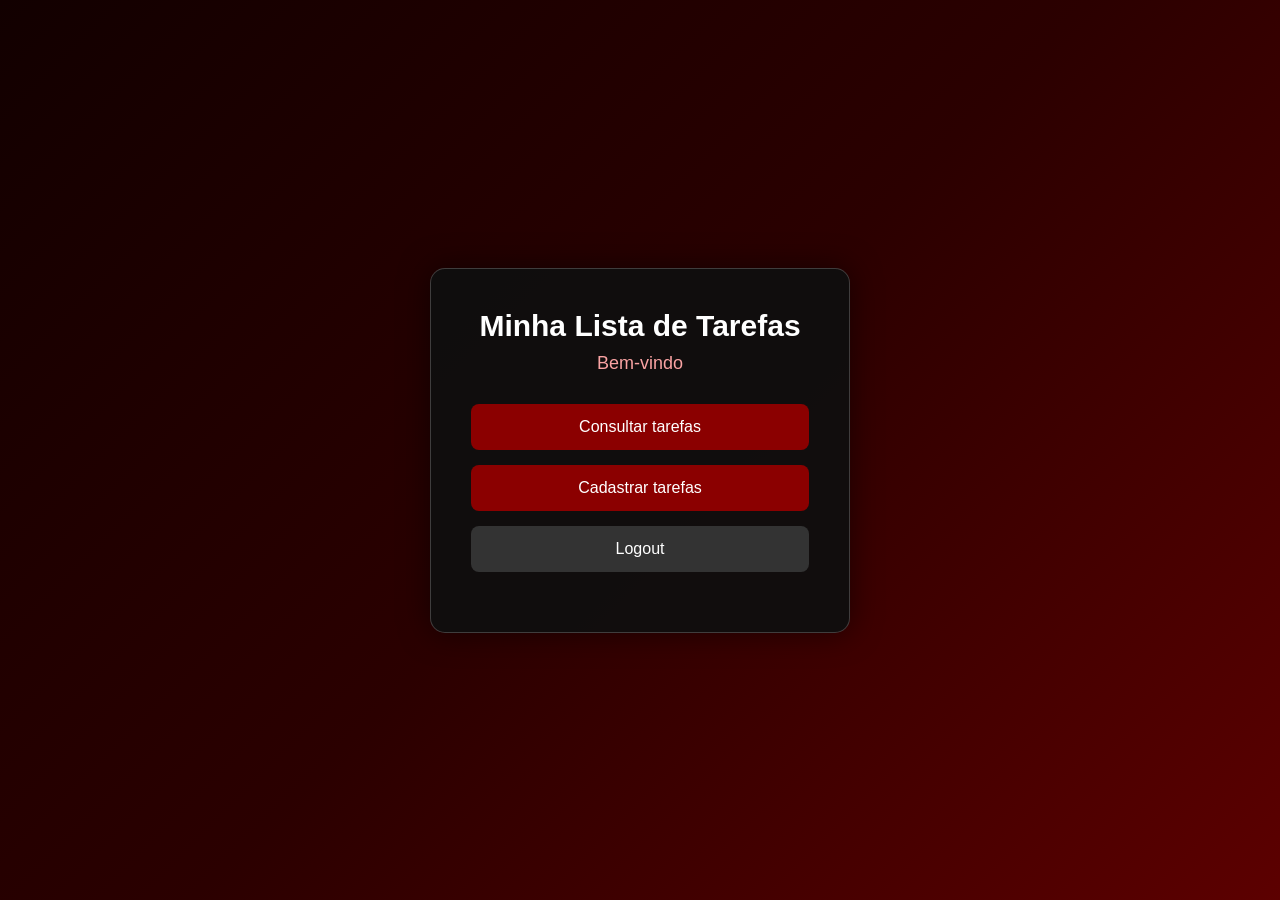
<file: FrontEnd (2)/FrontEnd/index.html>
<!DOCTYPE html>
<html lang="pt-br">
<head>
    <meta charset="UTF-8">
    <meta name="viewport" content="width=device-width, initial-scale=1.0">
    <link rel="stylesheet" href="index.css">
    <title>PROJETO - Lista</title>
</head>
<body>
    <div class="container">
        <h2>Minha Lista de Tarefas</h2>
        <h3 id="usuarioLogado">
            Bem-vindo
        </h3>
        <form id="formConsultaTarefa">
            <button type="submit" class="btn">
                Consultar tarefas
            </button>
        </form>
        <a href="cadastroTarefa.html" class="btn linkBtn">
            Cadastrar tarefas
        </a>
        <button id="Logout" class="btn logoutBtn">
            Logout
        </button>
        <div id="respostaTarefa"></div>
    </div>
    <script src="scriptLista.js"></script>
</body>
</html>
</file>
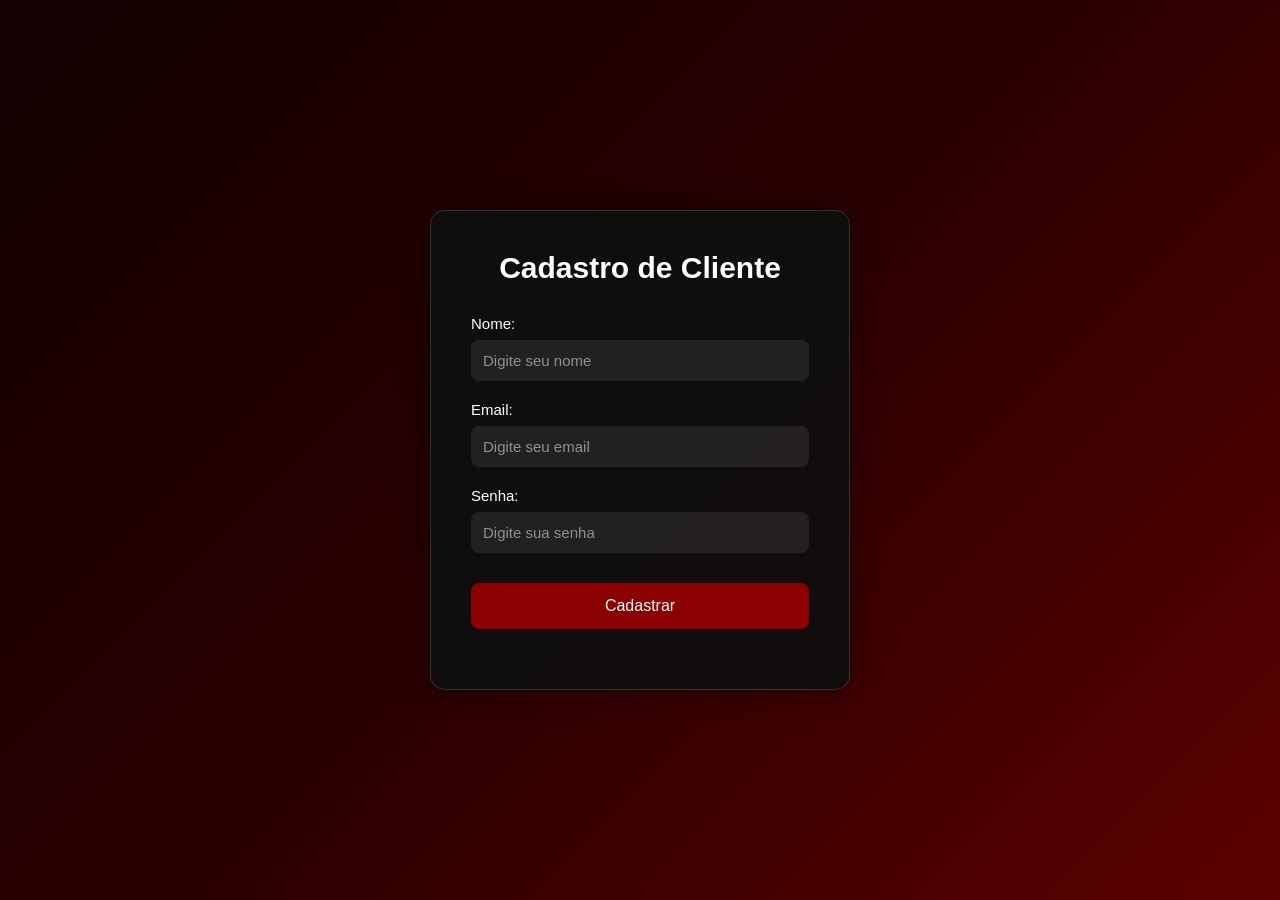
<file: FrontEnd (2)/FrontEnd/cadastro.html>
<!DOCTYPE html>
<html lang="pt-br">
<head>
    <meta charset="UTF-8">
    <meta name="viewport" content="width=device-width, initial-scale=1.0">
    <link rel="stylesheet" href="cadastro.css">
    <title>Cadastro de Cliente</title>
</head>
<body>
    <div class="container">
        <h2>Cadastro de Cliente</h2>
        <form id="cadastroCliente">
            <label for="nome">Nome:</label>
            <input type="text"
                   name="nome"
                   id="nome"
                   placeholder="Digite seu nome">
            <label for="email">Email:</label>
            <input type="email"
                   name="email"
                   id="email"
                   placeholder="Digite seu email">
            <label for="senha">Senha:</label>
            <input type="password"
                   name="senha"
                   id="senha"
                   placeholder="Digite sua senha">
            <input type="submit" value="Cadastrar">
        </form>
        <div id="respostaCliente"></div>
    </div>
    <script src="scriptCadastro.js"></script>
</body>
</html>
</file>
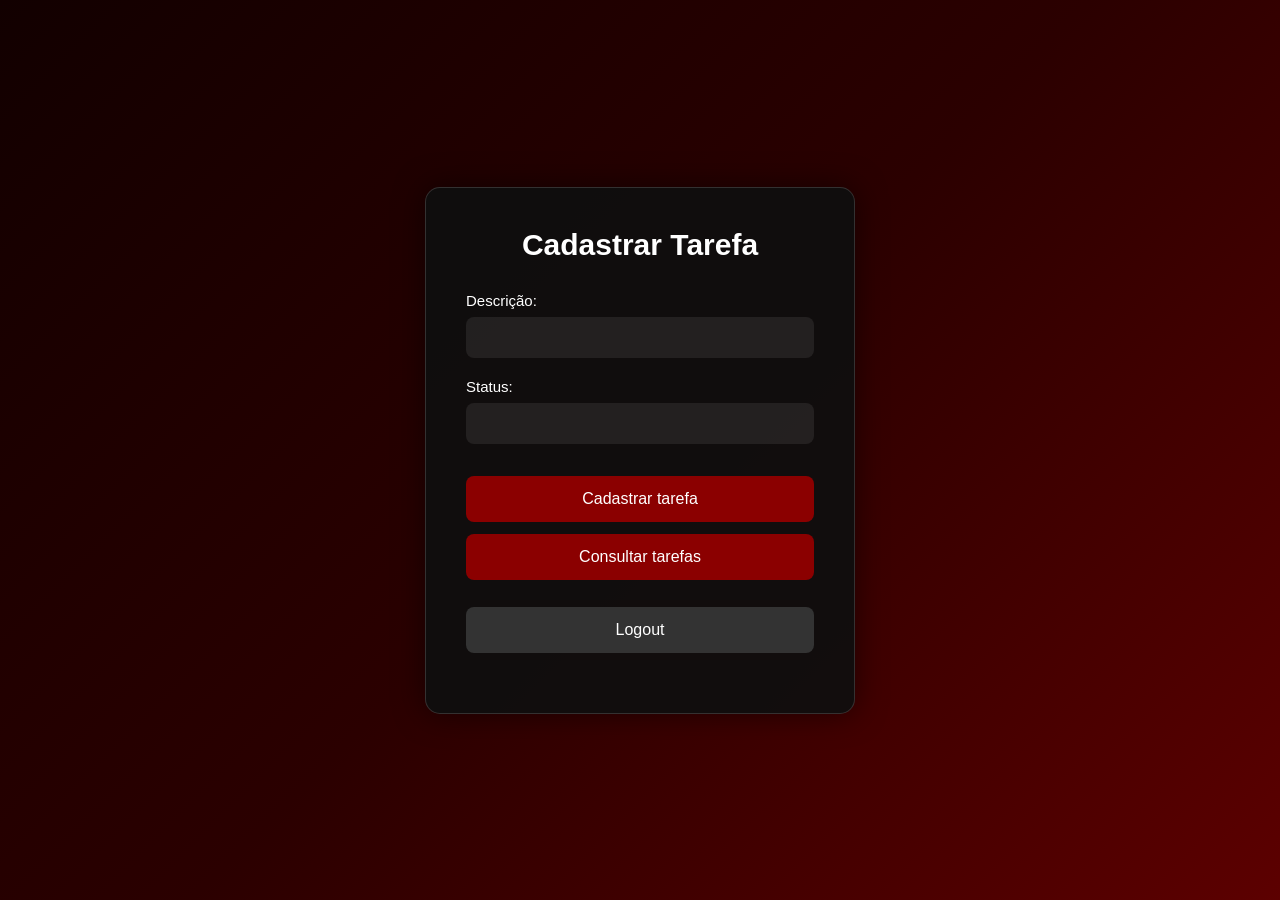
<file: FrontEnd (2)/FrontEnd/cadastroTarefa.html>
<!DOCTYPE html>
<html lang="pt-br">
<head>
    <meta charset="UTF-8">
    <meta name="viewport" content="width=device-width, initial-scale=1.0">
    <link rel="stylesheet" href="cadastroTarefa.css">
    <title>Cadastro de Tarefas</title>
</head>
<body>
    <div class="container">
        <h2>Cadastrar Tarefa</h2>
        <form id="cadastroTarefa">          
            <label for="descricao">Descrição: </label>
            <input type="text" name="descricao" id="descricao">
            <label for="status">Status: </label>
            <input type="status" name="status" id="status">
            <input type="submit" value="Cadastrar tarefa">
        </form>
        <a href="index.html" class="btn linkBtn">
            Consultar tarefas
        </a>
        <button id="Logout">
            Logout
        </button> 
        <div id="respostaTarefa"></div>
    </div>
    <script src="scriptTarefa.js"></script>
</body>
</html>
</file>
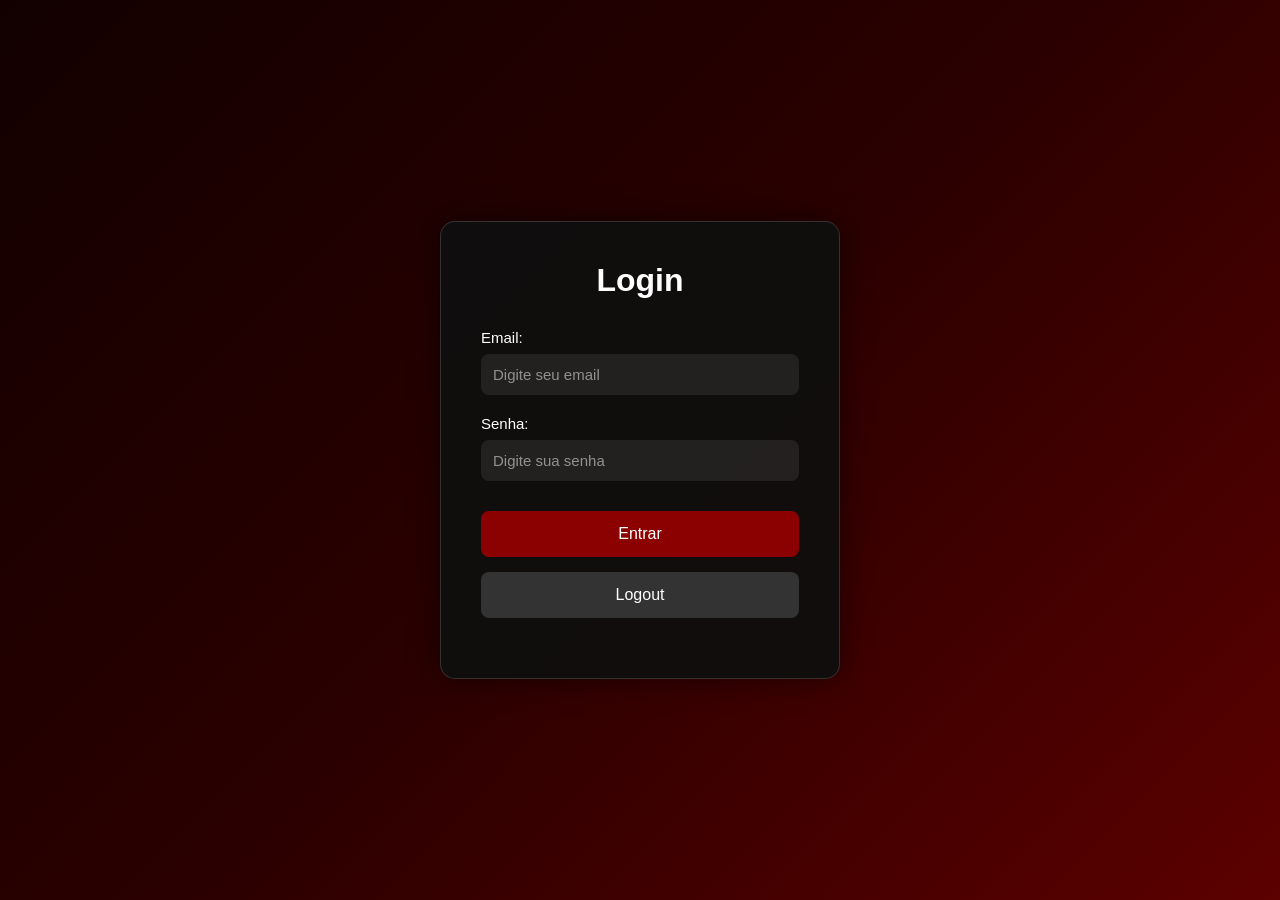
<file: FrontEnd (2)/FrontEnd/login.html>
<!DOCTYPE html>
<html lang="pt-br">
<head>
    <meta charset="UTF-8">
    <meta name="viewport" content="width=device-width, initial-scale=1.0">
    <link rel="stylesheet" href="login.css">
    <title>Login do usuário</title>
</head>
<body>
    <div class="container">
        <h2>Login</h2>
        <form id="loginForm">
            <label for="email">Email:</label>
            <input type="email" id="email" placeholder="Digite seu email">
            <label for="senha">Senha:</label>
            <input type="password" id="senha" placeholder="Digite sua senha">
            <input type="submit" value="Entrar">
        </form>
        <button id="Logout">
            Logout
        </button>
        <div id="resposta"></div>
    </div>
    <script src="scriptCliente.js"></script>
</body>
</html>
</file>
<file: FrontEnd (2)/FrontEnd/index.css>
*{
    margin: 0;
    padding: 0;
    box-sizing: border-box;
}

body{
    font-family: "Segoe UI", Arial, sans-serif;
    background: linear-gradient(135deg, #120000, #2b0000, #5c0000);
    height: 100vh;

    display: flex;
    justify-content: center;
    align-items: center;
}

.container{
    background: rgba(15,15,15,0.92);
    width: 420px;
    padding: 40px;
    border-radius: 15px;
    border: 1px solid rgba(255,255,255,0.2);
    box-shadow: 0 0 30px rgba(0,0,0,0.5);
    text-align: center;
}

h2{
    color: white;
    margin-bottom: 10px;
    font-size: 30px;
}

#usuarioLogado{
    color: #faa3a3;
    margin-bottom: 30px;
    font-size: 18px;
    font-weight: normal;
}

form{
    margin-bottom: 15px;
}

.btn{
    width: 100%;
    padding: 14px;
    border: none;
    border-radius: 8px;
    background: #8b0000;
    color: white;
    font-size: 16px;
    cursor: pointer;
    transition: 0.3s;
}

.btn:hover{
    background: #b30000;
    transform: scale(1.02);
}

.linkBtn{
    display: block;
    text-decoration: none;
    margin-bottom: 15px;

}

.logoutBtn{
    background: #333;
}

.logoutBtn:hover{
    background: #555;
}

#respostaTarefa{
    margin-top: 20px;
    color: white;
}

.btnDeletar{
    background: #b30000;
    color: white;
    border: none;
    padding: 10px 18px;
    border-radius: 8px;
    cursor: pointer;
    font-size: 14px;
    transition: 0.3s;
}

.btnDeletar:hover{
    background: #ff0000;
    transform: scale(1.05);
}

.btnAtualizar{
    background: #b30000;
    color: white;
    border: none;
    padding: 10px 18px;
    border-radius: 8px;
    cursor: pointer;
    font-size: 14px;
    transition: 0.3s;
}

.btnAtualizar:hover{
    background: #ff0000;
    transform: scale(1.05);
}

#formAtualizarTarefa{

    width: 420px;

    background: rgba(15,15,15,0.92);

    padding: 40px;

    border-radius: 15px;

    border: 1px solid rgba(255,255,255,0.15);

    box-shadow: 0 0 30px rgba(0,0,0,0.5);

    margin: 30px auto;

    display: flex;

    flex-direction: column;
}

#formAtualizarTarefa h2{

    color: white;

    text-align: center;

    margin-bottom: 30px;

    font-size: 30px;
}

#formAtualizarTarefa label{

    color: white;

    margin-bottom: 8px;

    font-size: 15px;
}

#formAtualizarTarefa input[type="text"],
#formAtualizarTarefa input[type="number"]{
    width: 100%;
    padding: 12px;
    margin-bottom: 20px;
    border: none;
    border-radius: 8px;
    background: rgba(255,255,255,0.08);
    color: white;
    outline: none;
    font-size: 15px;
    transition: 0.3s;
}

#formAtualizarTarefa input[type="text"]:focus,
#formAtualizarTarefa input[type="number"]:focus{
    border: 1px solid #ff4d4d;
    box-shadow: 0 0 10px rgba(255,0,0,0.3);
}

#formAtualizarTarefa input[type="submit"]{
    width: 100%;
    padding: 14px;
    border: none;
    border-radius: 8px;
    background: #8b0000;
    color: white;
    font-size: 16px;
    cursor: pointer;
    transition: 0.3s;
    margin-top: 10px;
}
#formAtualizarTarefa input[type="submit"]:hover{
    background: #b30000;
    transform: scale(1.02);
}

#formAtualizarTarefa ::placeholder{
    color: rgba(255,255,255,0.5);
}
</file>
<file: FrontEnd (2)/FrontEnd/cadastro.css>
*{
    margin: 0;
    padding: 0;
    box-sizing: border-box;
}

body{

    font-family: "Segoe UI", Arial, sans-serif;

    background: linear-gradient(135deg, #120000, #2b0000, #5c0000);

    height: 100vh;

    display: flex;
    justify-content: center;
    align-items: center;
}

.container{

    width: 420px;

    background: rgba(15,15,15,0.92);

    padding: 40px;

    border-radius: 15px;

    border: 1px solid rgba(255,255,255,0.15);

    box-shadow: 0 0 30px rgba(0,0,0,0.5);
}

h2{

    color: white;

    text-align: center;

    margin-bottom: 30px;

    font-size: 30px;
}

form{

    display: flex;

    flex-direction: column;
}

label{

    color: white;

    margin-bottom: 8px;

    font-size: 15px;
}

input[type="text"],
input[type="email"],
input[type="password"]{

    width: 100%;

    padding: 12px;

    margin-bottom: 20px;

    border: none;

    border-radius: 8px;

    background: rgba(255,255,255,0.08);

    color: white;

    outline: none;

    font-size: 15px;

    transition: 0.3s;
}

input[type="text"]:focus,
input[type="email"]:focus,
input[type="password"]:focus{

    border: 1px solid #ff4d4d;

    box-shadow: 0 0 10px rgba(255,0,0,0.3);
}

input[type="submit"]{

    width: 100%;

    padding: 14px;

    border: none;

    border-radius: 8px;

    background: #8b0000;

    color: white;

    font-size: 16px;

    cursor: pointer;

    transition: 0.3s;

    margin-top: 10px;
}

input[type="submit"]:hover{

    background: #b30000;

    transform: scale(1.02);
}

#respostaCliente{

    margin-top: 20px;

    color: white;

    text-align: center;

    font-size: 15px;
}

::placeholder{

    color: rgba(255,255,255,0.5);
}
</file>
<file: FrontEnd (2)/FrontEnd/cadastroTarefa.css>
*{
    margin: 0;
    padding: 0;
    box-sizing: border-box;
}

body{
    font-family: "Segoe UI", Arial, sans-serif;
    background: linear-gradient(135deg, #120000, #2b0000, #5c0000);
    height: 100vh;
    display: flex;
    justify-content: center;
    align-items: center;
}

.container{
    width: 430px;
    background: rgba(15,15,15,0.92);
    padding: 40px;
    border-radius: 15px;
    border: 1px solid rgba(255,255,255,0.15);
    box-shadow: 0 0 30px rgba(0,0,0,0.5);
}

h2{
    color: white;
    text-align: center;
    margin-bottom: 30px;
    font-size: 30px;
}

form{
    display: flex;
    flex-direction: column;
}

label{
    color: white;
    margin-bottom: 8px;
    font-size: 15px;
}

input[type="text"],
input[type="status"]{
    width: 100%;
    padding: 12px;
    margin-bottom: 20px;
    border: none;
    border-radius: 8px;
    background: rgba(255,255,255,0.08);
    color: white;
    outline: none;
    font-size: 15px;
    transition: 0.3s;
}

input[type="text"]:focus,
input[type="status"]:focus{
    border: 1px solid #ff4d4d;
    box-shadow: 0 0 10px rgba(255,0,0,0.3);
}

input[type="submit"],
.btn,
#Logout{
    width: 100%;
    padding: 14px;
    margin-top: 12px;
    border: none;
    border-radius: 8px;
    color: white;
    font-size: 16px;
    cursor: pointer;
    transition: 0.3s;
}

input[type="submit"]{
    background: #8b0000;
}

input[type="submit"],
.btn{
    background: #8b0000;
}

input[type="submit"]:hover,
.btn:hover{
    background: #b30000;
    transform: scale(1.02);
}

#Logout{
    background: #333;
}

#Logout:hover{
    background: #555;
    transform: scale(1.02);
}

#respostaTarefa{
    margin-top: 20px;
    color: white;
    text-align: center;
    font-size: 15px;
}

::placeholder{
    color: rgba(255,255,255,0.5);
}

.btn{
    width: 100%;
    padding: 14px;
    border: none;
    border-radius: 8px;
    background: #8b0000;
    color: white;
    font-size: 16px;
    cursor: pointer;
    transition: 0.3s;
}

.btn:hover{
    background: #b30000;
    transform: scale(1.02);
}

.linkBtn{
    display: block;
    text-decoration: none;
    margin-bottom: 15px;
    text-align: center;
}
</file>
<file: FrontEnd (2)/FrontEnd/login.css>
* {
    margin: 0;
    padding: 0;
    box-sizing: border-box;
}

body {
    font-family: "Segoe UI", Arial, sans-serif;
    background: linear-gradient(135deg, #120000, #2b0000, #5c0000);
    height: 100vh;
    display: flex;
    justify-content: center;
    align-items: center;
}

.container {
    width: 400px;
    background: rgba(15, 15, 15, 0.92);
    padding: 40px;
    border-radius: 15px;
    border: 1px solid rgba(255, 255, 255, 0.15);
    box-shadow: 0 0 30px rgba(0, 0, 0, 0.5);
}

h2 {
    color: white;
    text-align: center;
    margin-bottom: 30px;
    font-size: 32px;
}

form {
    display: flex;
    flex-direction: column;
}

label {
    color: white;
    margin-bottom: 8px;
    font-size: 15px;
}

input[type="email"],
input[type="password"] {
    width: 100%;
    padding: 12px;
    margin-bottom: 20px;
    border: none;
    border-radius: 8px;
    background: rgba(255, 255, 255, 0.08);
    color: white;
    outline: none;
    font-size: 15px;
    transition: 0.3s;
}

input[type="email"]:focus,
input[type="password"]:focus {
    border: 1px solid #ff4d4d;
    box-shadow: 0 0 10px rgba(255, 0, 0, 0.3);
}

input[type="submit"] {
    width: 100%;
    padding: 14px;
    border: none;
    border-radius: 8px;
    background: #8b0000;
    color: white;
    font-size: 16px;
    cursor: pointer;
    transition: 0.3s;
    margin-top: 10px;
}

input[type="submit"]:hover {
    background: #b30000;
    transform: scale(1.02);
}

#Logout {
    width: 100%;
    padding: 14px;
    margin-top: 15px;
    border: none;
    border-radius: 8px;
    background: #333;
    color: white;
    font-size: 16px;
    cursor: pointer;
    transition: 0.3s;
}

#Logout:hover {
    background: #555;
    transform: scale(1.02);
}

#resposta {
    margin-top: 20px;
    color: white;
    text-align: center;
    font-size: 15px;
}

::placeholder {
    color: rgba(255, 255, 255, 0.5);
}
</file>
